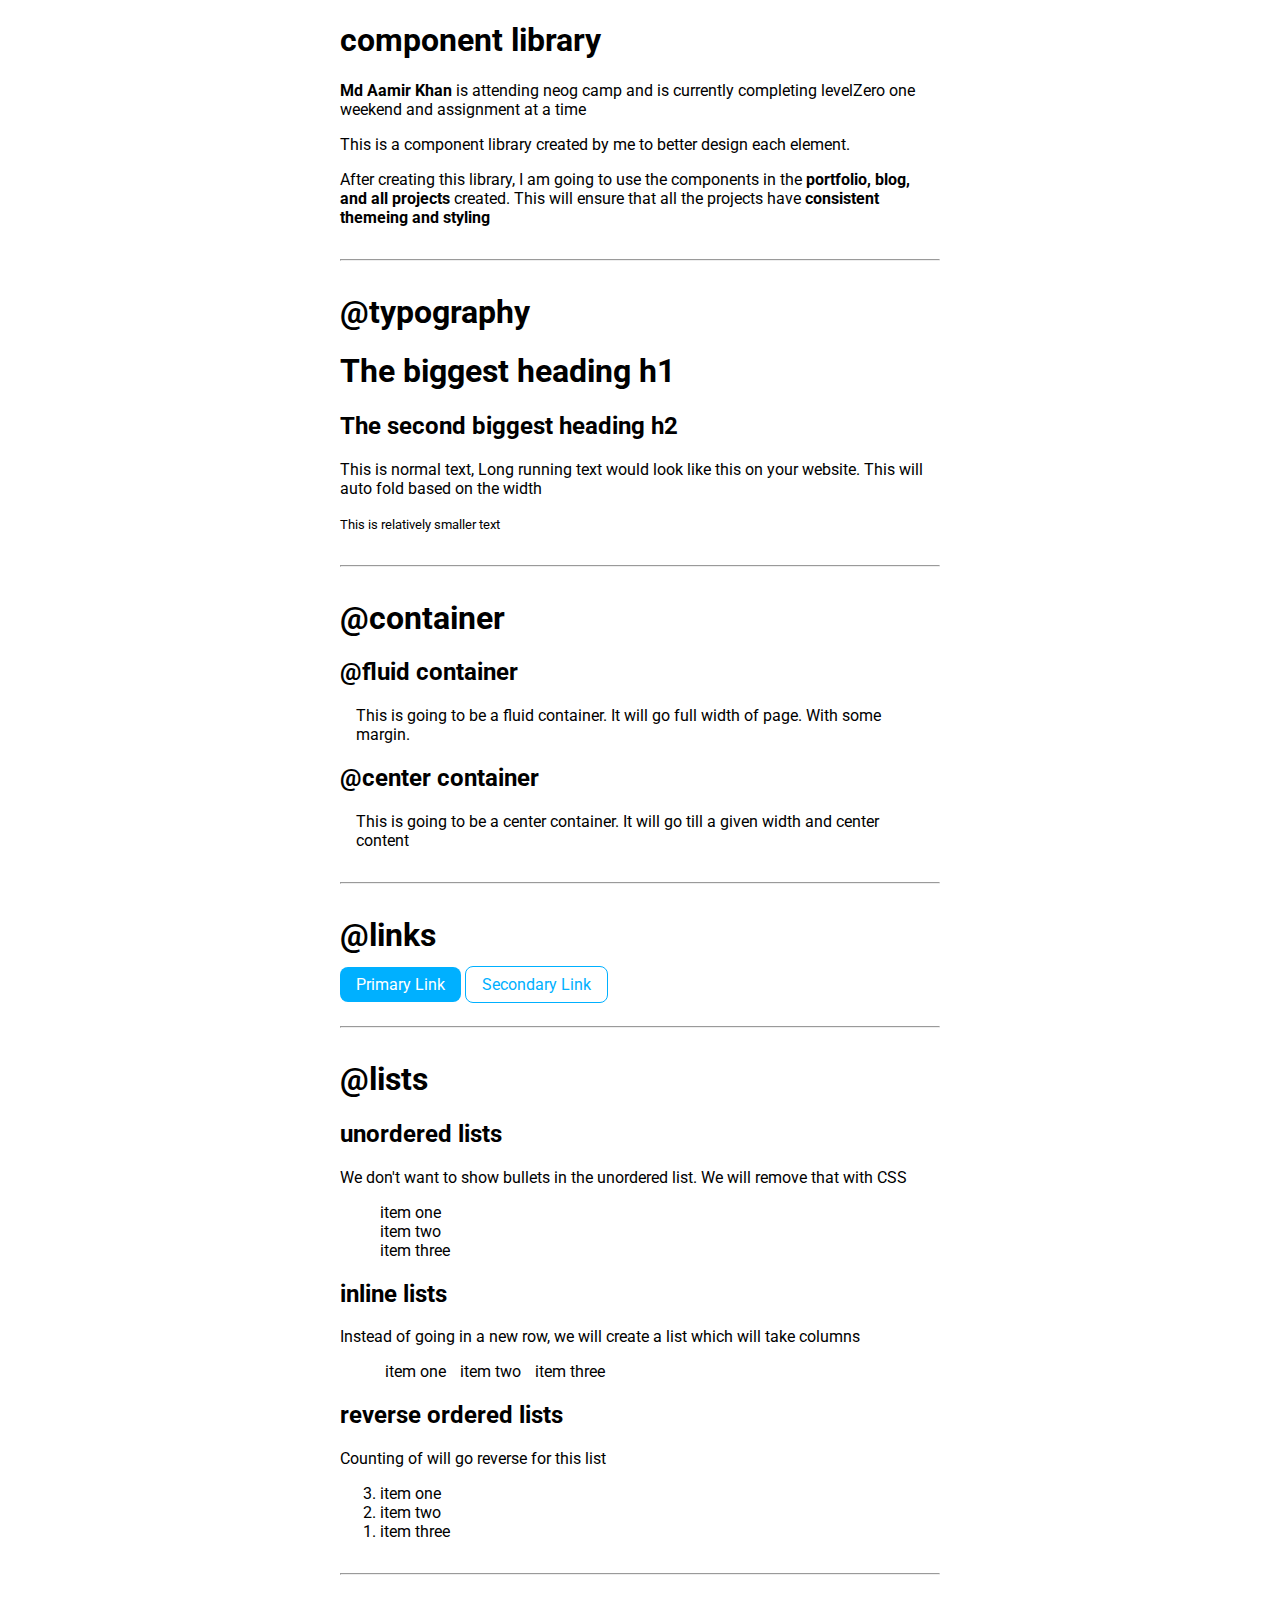
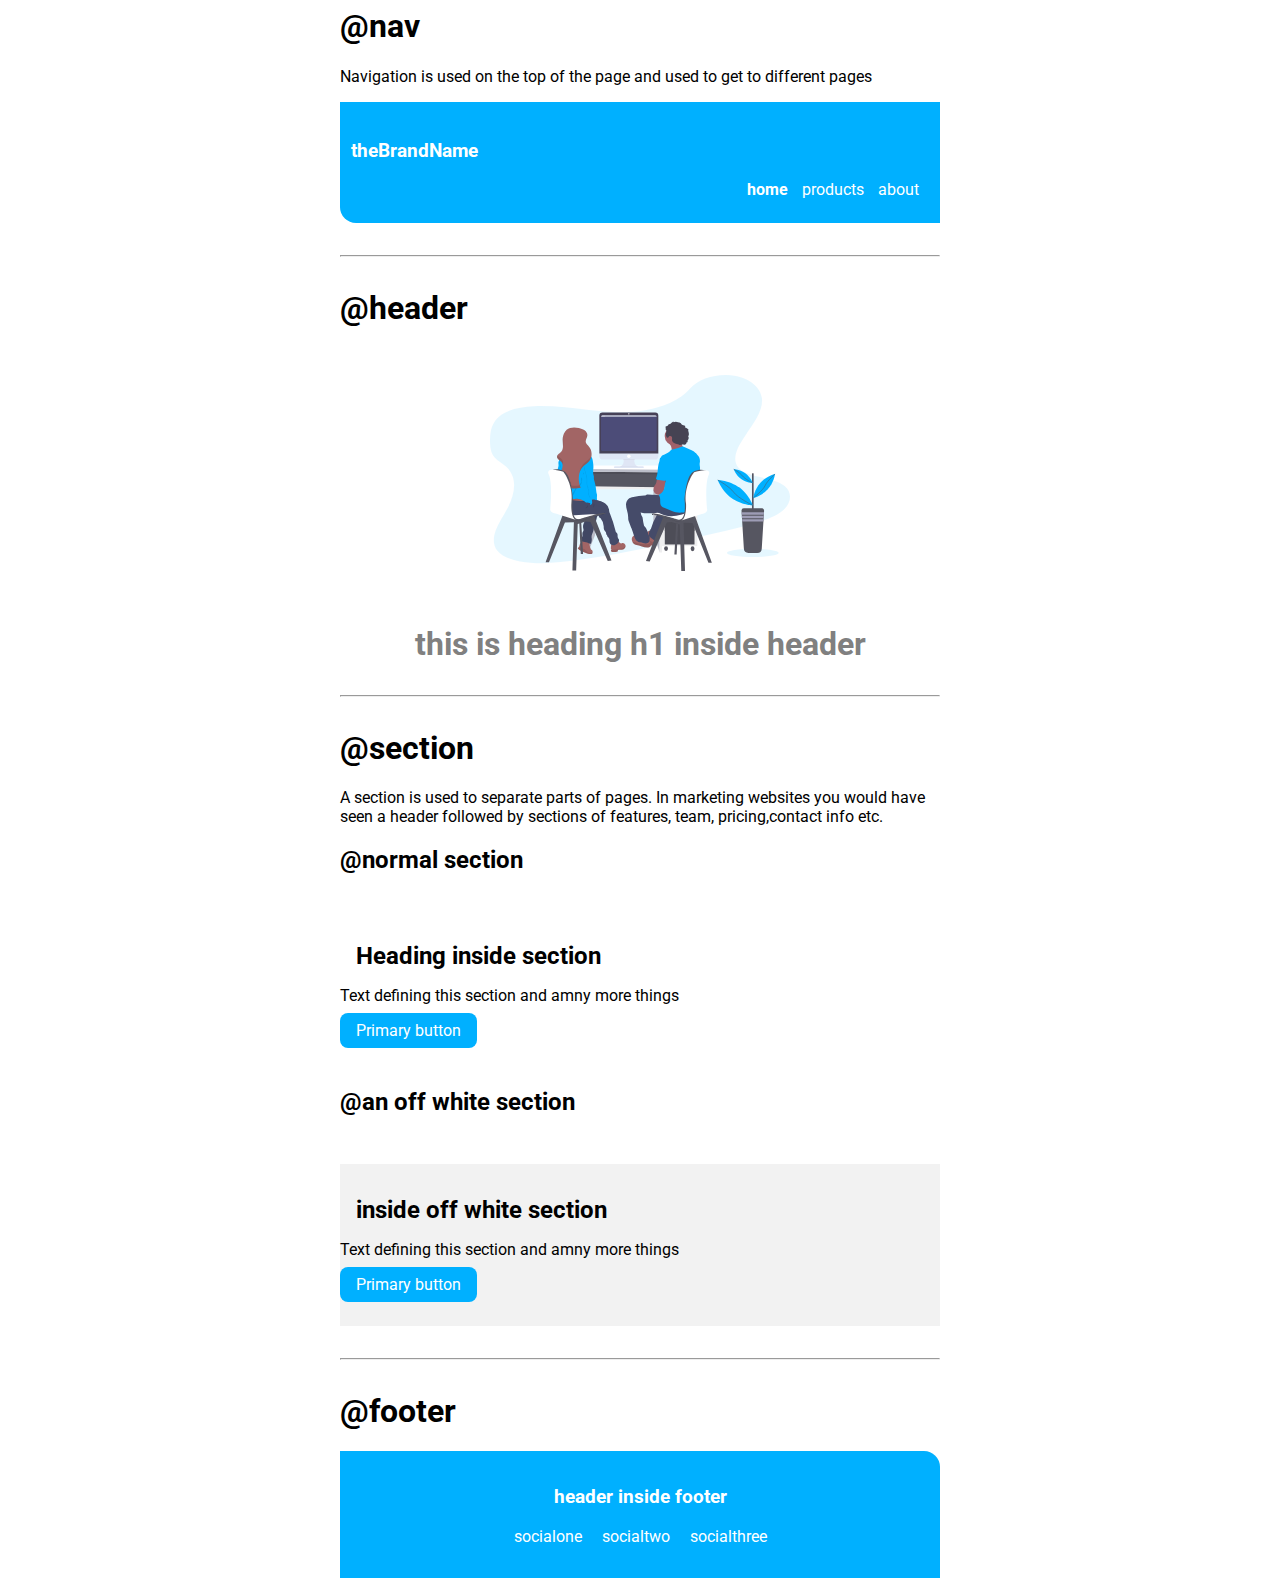
<file: component/index.html>
<!DOCTYPE html>
<html lang="en">
<head>
    <meta charset="UTF-8">
    <meta name="viewport" content="width=device-width, initial-scale=1.0">
    <title>Md Aamir Khan</title>
    <link rel="stylesheet" href="../style.css">
</head>
<body>
    <!--Header part-->
      <h1>component library</h1>
      <p><strong>Md Aamir Khan</strong> is attending neog camp and is currently completing levelZero one weekend and assignment at a time</p>
      <p>This is a component library created by me to better design each element.</p>
      <p>After creating this library, I am going to use the components in the <strong>portfolio, blog, and all projects</strong>
        created. This will ensure that all the projects have <strong>consistent themeing and styling</strong>
    </p>
    <hr>
    <!--typography-->
    <h1>@typography</h1>
    <h1>The biggest heading h1</h1>
    <h2>The second biggest heading h2</h2>
    <p>This is normal text, Long running text would look like this on your website. This will auto fold based on the width</p>
    <small>This is relatively smaller text</small>
    <hr>
   
    <!--container-->
    <h1>@container</h1>
    <h2>@fluid container</h2>
    <p class="fluid-container">This is going to be a fluid container. It will go full width of page. With some margin.</p>
    <h2>@center container</h2>
    <p class="center-container">This is going to be a center container. It will go till a given width and center content</p>
    <hr>

    <!--Links-->
    <h1>@links</h1>
    <a href="/" class="link-primary">Primary Link</a>
    <a href="/" class="link-secondary">Secondary Link</a>
    <hr>

    <!--List-->
    <h1>@lists</h1>
    <h2>unordered lists</h2>
    <p>We don't want to show bullets in the unordered list. We will remove that with CSS</p>
     <ul>
         <li class="unordered-list">item one</li>
         <li class="unordered-list">item two</li>
         <li class="unordered-list">item three</li>
     </ul>
     <h2>inline lists</h2>
     <p>Instead of going in a new row, we will create a list which will take columns</p>
     <ul>
        <li class="unordered-list inline-list">item one</li>
        <li class="unordered-list inline-list">item two</li>
        <li class="unordered-list inline-list">item three</li>
    </ul>
    <h2>reverse ordered lists</h2>
    <p>Counting of will go reverse for this list</p>
    <ol reversed>
        <li>item one</li>
        <li>item two</li>
        <li>item three</li>
    </ol>
    <hr>

    <!--navbar-->
    <h1>@nav</h1>
    <p>Navigation is used on the top of the page and used to get to different pages</p>
    <nav class="nav">
          <h3 class="nav-brand">theBrandName</h3>
          <ul class="nav-ul">
              <li class="unordered-list inline-list bold"><a class="nav-list" href="/">home</a></li>
              <li class="unordered-list inline-list"><a class="nav-list" href="/">products</a></li>
              <li class="unordered-list inline-list"><a class="nav-list" href="/">about</a></li>
          </ul>
    </nav>
    <hr>
    
    <!--header with logo-->
    <h1>@header</h1>
    <img src="../images/undraw_pair_programming_njlp.svg">
    <h1 class="img-info">this is heading h1 inside header</h1>
    <hr>

    <!--section-->
    <h1>@section</h1>
    <p>A section is used to separate parts of pages. In marketing websites you would have seen a header followed by sections of features, team, pricing,contact info etc.</p>
    <h2>@normal section</h2>
    <div class="normal-section">
      <h2  class="center-container section-header">Heading inside section</h2>
      <p>Text defining this section and amny more things</p>
      <a class="link-primary" href="/">Primary button</a>
   </div>

    <h2>@an off white section</h2>
    <div class="non-white-section">
      <h2 class="center-container section-header">inside off white section</h2>
      <p>Text defining this section and amny more things</p>
      <a class="link-primary" href="/">Primary button</a>
   </div>
    <hr>

    <!--Footer-->
    <h1>@footer</h1>
    <footer>
        <h3>header inside footer</h3>
        <ul>
            <li class="footer-list"><a class="nav-list" href="/">socialone</a></li>
            <li class="footer-list"><a class="nav-list" href="/">socialtwo</a></li>
            <li class="footer-list"><a class="nav-list" href="/">socialthree</a></li>
        </ul>
    </footer>


</body>
</html>
</file>
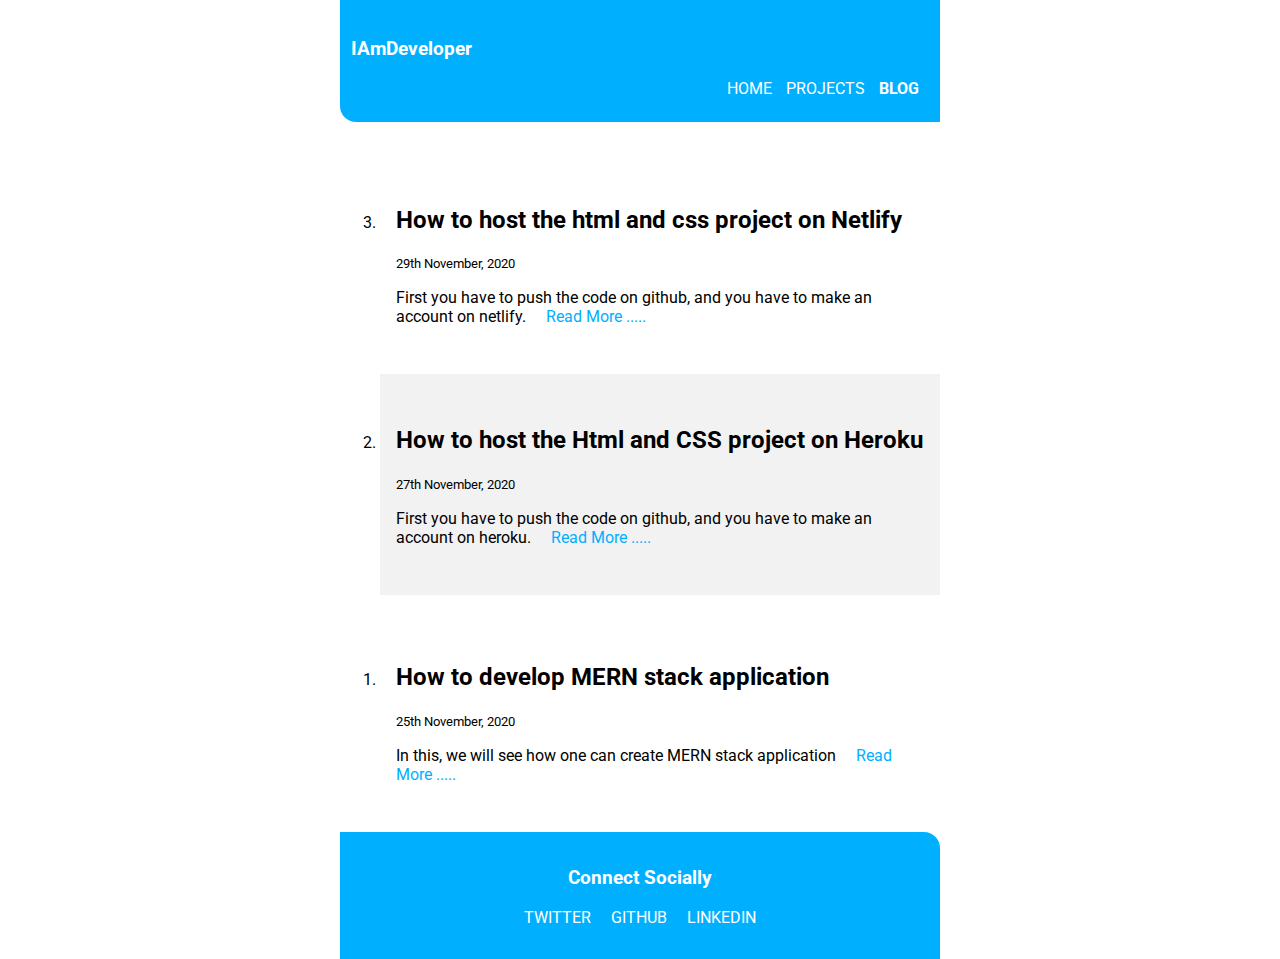
<file: blog.html>
<!DOCTYPE html>
<html lang="en">
<head>
    <meta charset="UTF-8">
    <meta name="viewport" content="width=device-width, initial-scale=1.0">
    <title>Blogs</title>
    <link rel="stylesheet" href="style.css">
</head>
<body>
    <nav class="nav">
        <h3 class="nav-brand">IAmDeveloper</h3>
        <ul class="nav-ul">
            <li class="unordered-list inline-list"><a class="nav-list" href="home.html">HOME</a></li>
            <li class="unordered-list inline-list"><a class="nav-list" href="project.html">PROJECTS</a></li>
            <li class="unordered-list inline-list bold"><a class="nav-list" href="blog.html">BLOG</a></li>
        </ul>
    </nav>
    <ol reversed>
        <li>
            <div class="normal-section">
                <h2  class="fluid-container section-header">How to host the html and css project on Netlify</h2>
                <small class="fluid-container">29th November, 2020</small>
                <p class="fluid-container">First you have to push the code on github, and you have to make an account on netlify.  
                    <a href="blogs/thirdblog.html" class="browse-link">Read More .....</a>
                </p>
             </div>
        </li>
        <li>
            <div class="non-white-section">
                <h2  class="fluid-container section-header">How to host the Html and CSS project on Heroku</h2>
                <small class="fluid-container">27th November, 2020</small>
                <p class="fluid-container">First you have to push the code on github, and you have to make an account on heroku.  
                    <a href="blogs/secondblog.html" class="browse-link">Read More .....</a>
                </p>
             </div>
        </li>
        <li>
            <div class="normal-section">
                <h2  class="fluid-container section-header">How to develop MERN stack application</h2>
                <small class="fluid-container">25th November, 2020</small>
                <p class="fluid-container">In this, we will see how one can create MERN stack application  
                    <a href="blogs/firstblog.html" class="browse-link">Read More .....</a>
                </p>
             </div>
        </li>
    </ol>
    <footer>
        <h3>Connect Socially</h3>
        <ul>
            <li class="footer-list"><a class="nav-list" href="https://twitter.com/mdaamirkhan7186">TWITTER</a></li>
            <li class="footer-list"><a class="nav-list" href="https://github.com/khanempire">GITHUB</a></li>
            <li class="footer-list"><a class="nav-list" href="https://www.linkedin.com/in/md-aamir-khan-54b967182/">LINKEDIN</a></li>
        </ul>
    </footer>
</body>
</html>
</file>
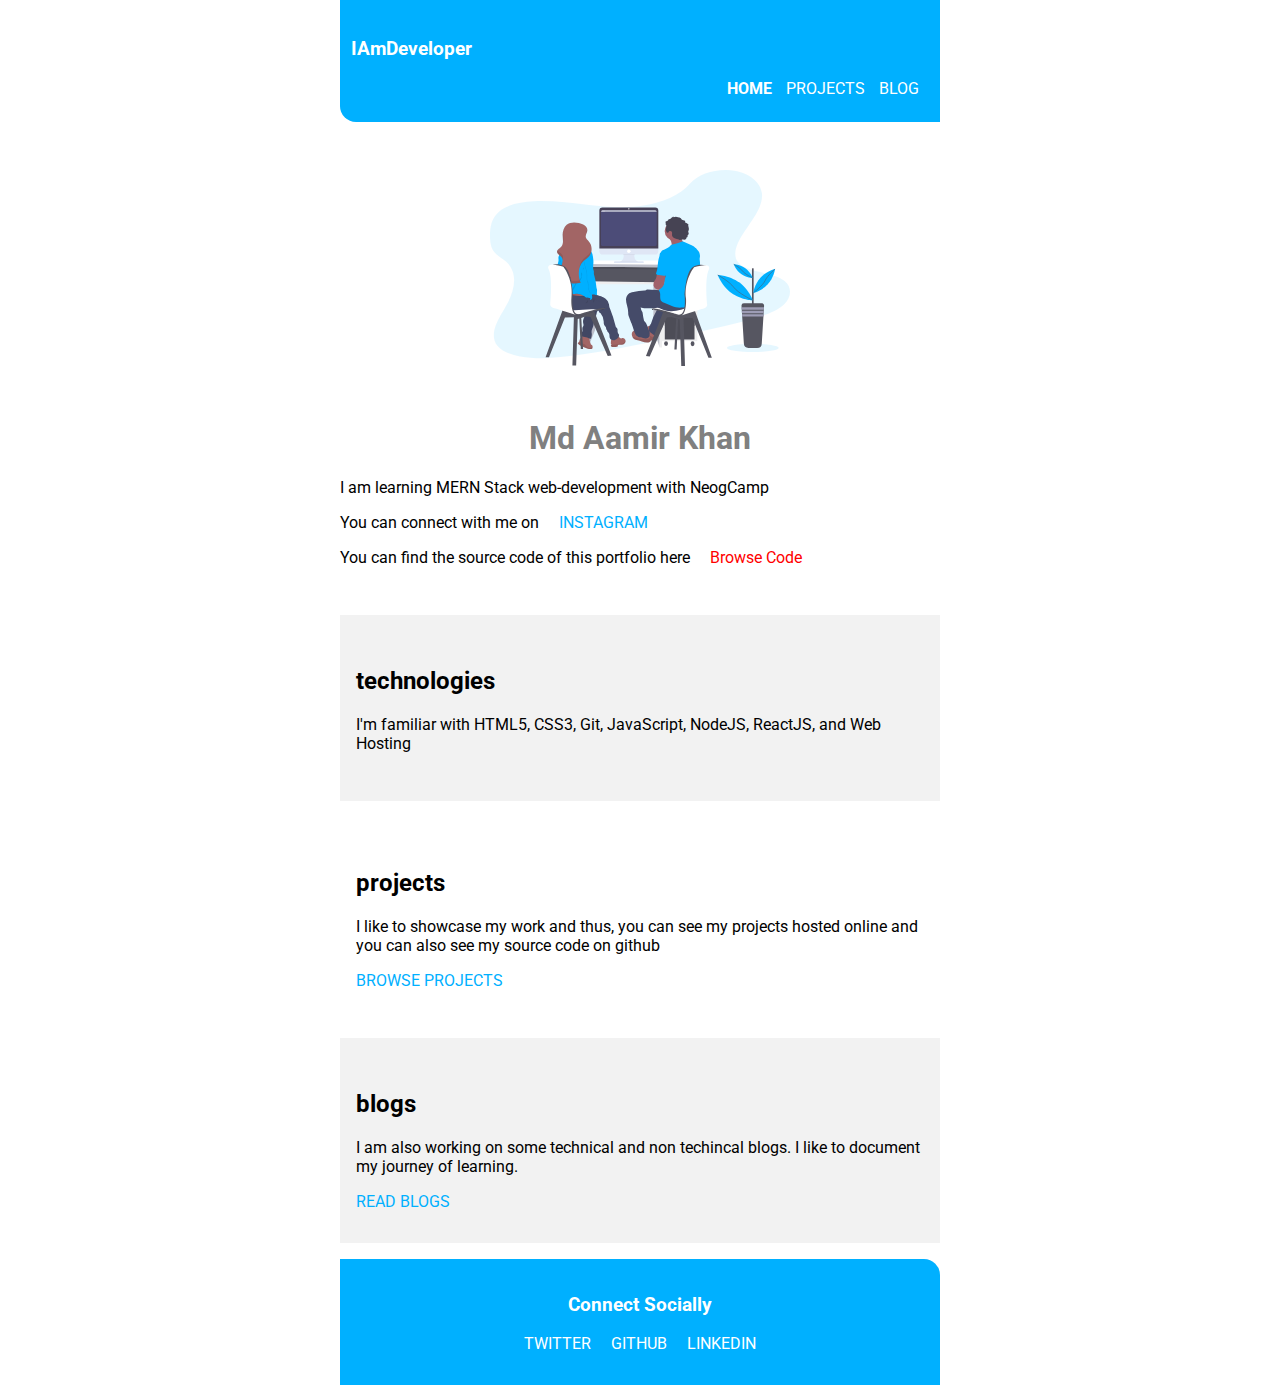
<file: home.html>
<!DOCTYPE html>
<html lang="en">
<head>
    <meta charset="UTF-8">
    <meta name="viewport" content="width=device-width, initial-scale=1.0">
    <title>Home</title>
    <link rel="stylesheet" href="style.css">
</head>
<body>
    <nav class="nav">
        <h3 class="nav-brand">IAmDeveloper</h3>
        <ul class="nav-ul">
            <li class="unordered-list inline-list bold"><a class="nav-list" href="home.html">HOME</a></li>
            <li class="unordered-list inline-list"><a class="nav-list" href="project.html">PROJECTS</a></li>
            <li class="unordered-list inline-list"><a class="nav-list" href="blog.html">BLOG</a></li>
        </ul>
    </nav>
    <img src="images/undraw_pair_programming_njlp.svg">
    <h1 class="img-info">Md Aamir Khan</h1>
    <p>I am learning MERN Stack web-development with NeogCamp</p>
    <p>You can connect with me on <a class="browse-link" href="https://www.instagram.com/khan_decoder/">INSTAGRAM</a></p>
    <p>You can find the source code of this portfolio here <a href="https://github.com/khanempire/Aamir_Portfolio"  class="code-link">Browse Code</a></p>
    <div class="non-white-section">
        <h2 class="fluid-container section-header">technologies</h2>
        <p class="fluid-container">I'm familiar with HTML5, CSS3, Git, JavaScript, NodeJS, ReactJS, and Web Hosting</p>
     </div>
     <div class="normal-section">
        <h2  class="fluid-container section-header">projects</h2>
        <p class="fluid-container">I like to showcase my work and thus, you can see my projects hosted online and you can also see my source code on github</p>
        <a href="project.html" class="browse-link">BROWSE PROJECTS</a>
     </div>
     <div class="non-white-section">
        <h2 class="fluid-container section-header">blogs</h2>
        <p class="fluid-container">I am also working on some technical and non techincal blogs. I like to document my journey of learning.</p>
        <a href="blog.html" class="browse-link">READ BLOGS</a>
     </div>
     <footer>
        <h3>Connect Socially</h3>
        <ul>
            <li class="footer-list"><a class="nav-list" href="https://twitter.com/mdaamirkhan7186">TWITTER</a></li>
            <li class="footer-list"><a class="nav-list" href="https://github.com/khanempire">GITHUB</a></li>
            <li class="footer-list"><a class="nav-list" href="https://www.linkedin.com/in/md-aamir-khan-54b967182/">LINKEDIN</a></li>
        </ul>
    </footer>
</body>
</html>
</file>
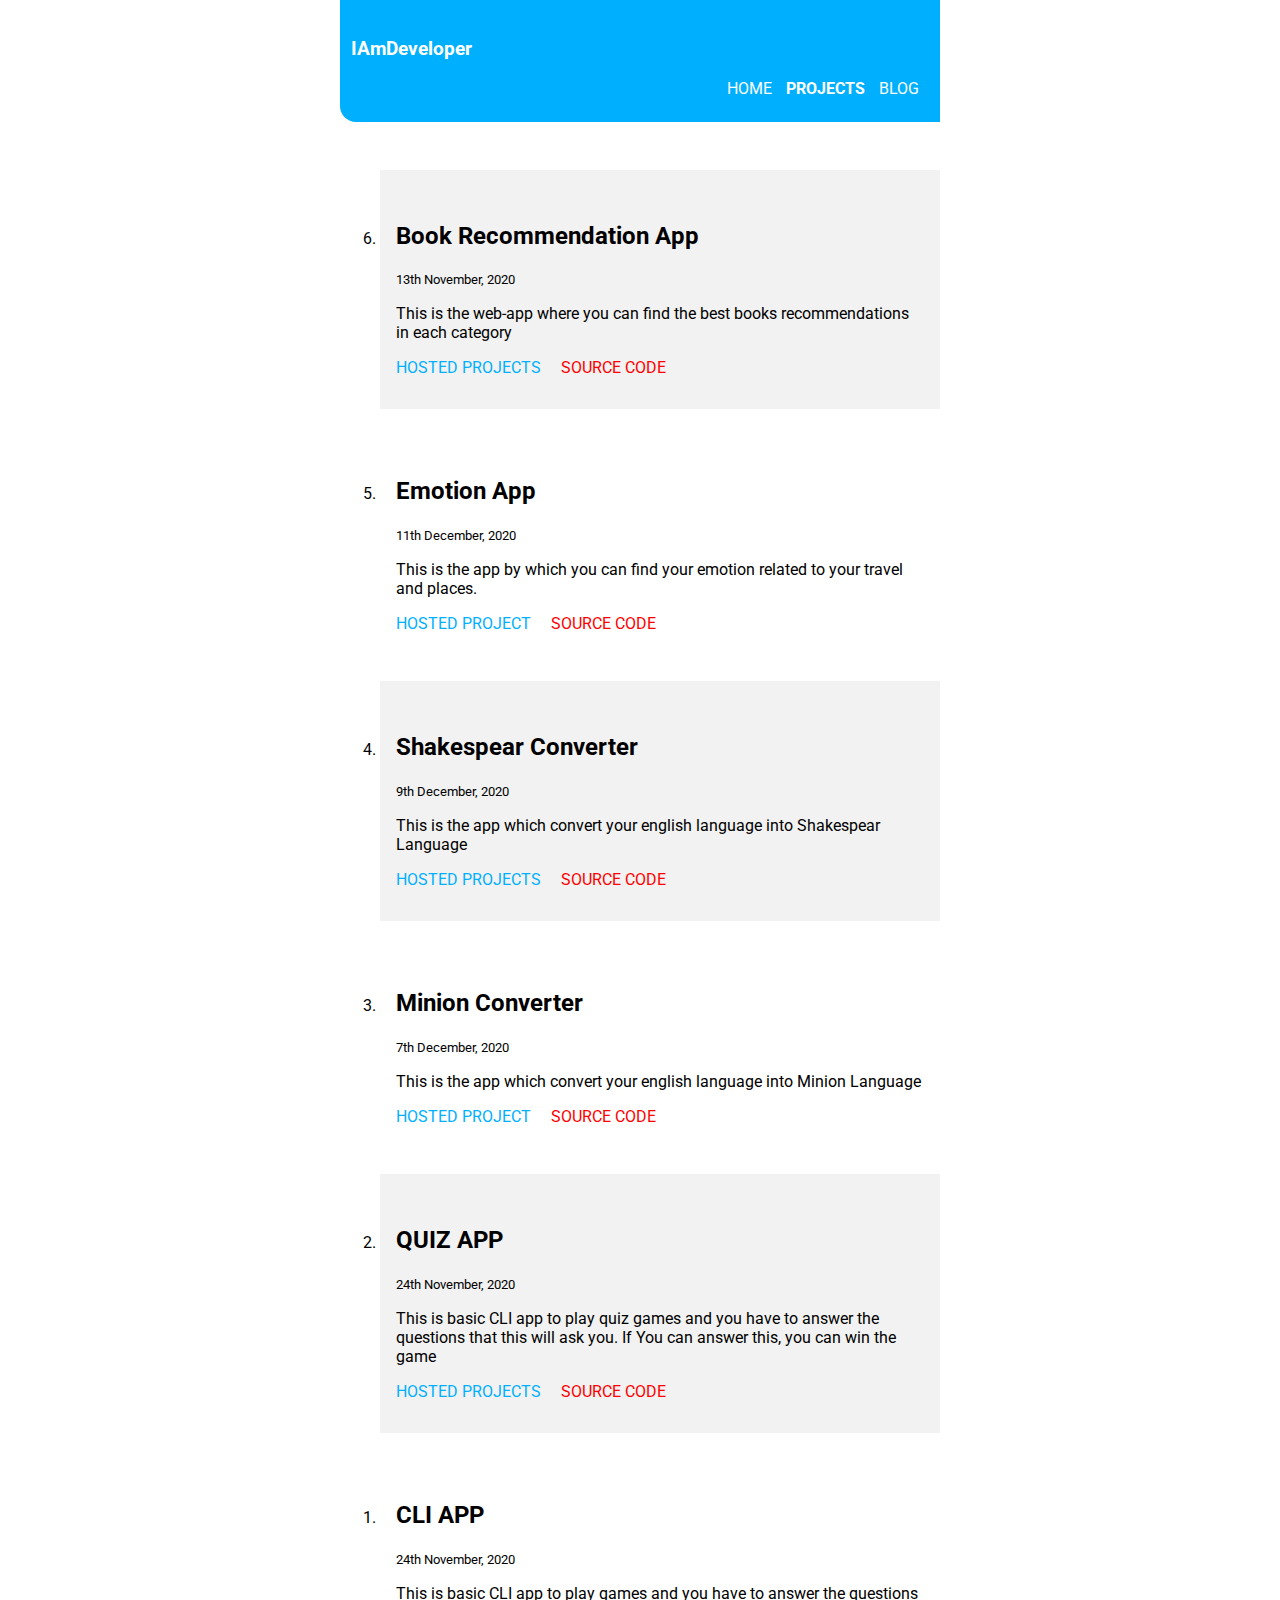
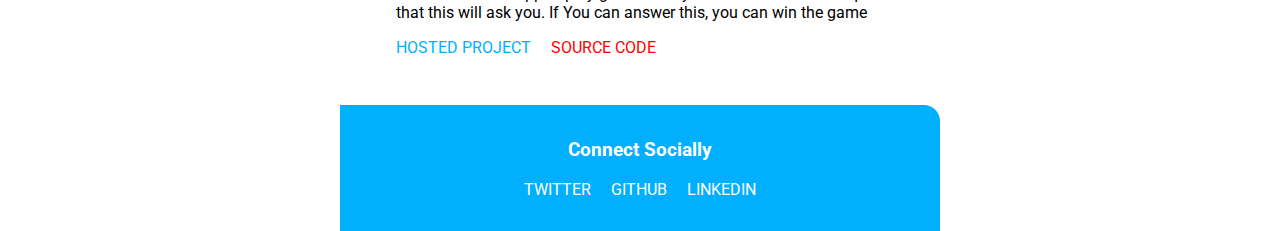
<file: project.html>
<!DOCTYPE html>
<html lang="en">
<head>
    <meta charset="UTF-8">
    <meta name="viewport" content="width=device-width, initial-scale=1.0">
    <title>Projects</title>
    <link rel="stylesheet" href="style.css">
</head>
<body>
    <nav class="nav">
        <h3 class="nav-brand">IAmDeveloper</h3>
        <ul class="nav-ul">
            <li class="unordered-list inline-list"><a class="nav-list" href="home.html">HOME</a></li>
            <li class="unordered-list inline-list bold"><a class="nav-list" href="project.html">PROJECTS</a></li>
            <li class="unordered-list inline-list"><a class="nav-list" href="blog.html">BLOG</a></li>
        </ul>
    </nav>
    <ol reversed>
        <li>
            <div class="non-white-section">
                <h2 class="fluid-container section-header">Book Recommendation App</h2>
                <small class="fluid-container">13th November, 2020</small>
                <p class="fluid-container">This is the web-app where you can find the best books recommendations in each category</p>
                <a href="https://book-recommendation-app.netlify.app/" class="browse-link">HOSTED PROJECTS</a>
                <a href="https://github.com/khanempire/book-recommend-app" class="code-link">SOURCE CODE</a>
             </div>
        </li>
        <li>
            <div class="normal-section">
                <h2  class="fluid-container section-header">Emotion App</h2>
                <small class="fluid-container">11th December, 2020</small>
                <p class="fluid-container">This is the app by which you can find your emotion related to your travel and places.  </p>
                <a href="https://emotion-app.netlify.app/" class="browse-link">HOSTED PROJECT</a>
                <a href="https://github.com/khanempire/emotion_app" class="code-link">SOURCE CODE</a>
             </div>
        </li>
        <li>
            <div class="non-white-section">
                <h2 class="fluid-container section-header">Shakespear Converter</h2>
                <small class="fluid-container">9th December, 2020</small>
                <p class="fluid-container">This is the app which convert your english language into Shakespear Language</p>
                <a href="https://festive-ardinghelli-e5267d.netlify.app/" class="browse-link">HOSTED PROJECTS</a>
                <a href="https://github.com/khanempire/shakespear_lang_converter" class="code-link">SOURCE CODE</a>
             </div>
        </li> 
        <li>
            <div class="normal-section">
                <h2  class="fluid-container section-header">Minion Converter</h2>
                <small class="fluid-container">7th December, 2020</small>
                <p class="fluid-container">This is the app which convert your english language into Minion Language </p>
                <a href="https://epic-chandrasekhar-0d506d.netlify.app/" class="browse-link">HOSTED PROJECT</a>
                <a href="https://github.com/khanempire/BananaTalks" class="code-link">SOURCE CODE</a>
             </div>
        </li>
        <li>
            <div class="non-white-section">
                <h2 class="fluid-container section-header">QUIZ APP</h2>
                <small class="fluid-container">24th November, 2020</small>
                <p class="fluid-container">This is basic CLI app to play quiz games and you have to answer the questions that this will ask you. If You can answer this, you can win the game</p>
                <a href="https://repl.it/@MDAAMIRAAMIR/FunQuizApp?embed=1&output=1" class="browse-link">HOSTED PROJECTS</a>
                <a href="https://github.com/khanempire/FunQuizApp" class="code-link">SOURCE CODE</a>
             </div>
        </li>  
        <li>
            <div class="normal-section">
                <h2  class="fluid-container section-header">CLI APP</h2>
                <small class="fluid-container">24th November, 2020</small>
                <p class="fluid-container">This is basic CLI app to play games and you have to answer the questions that this will ask you. If You can answer this, you can win the game</p>
                <a href="https://repl.it/@MDAAMIRAAMIR/BasicCLIAPP?embed=1&output=1" class="browse-link">HOSTED PROJECT</a>
                <a href="https://github.com/khanempire/BasicCLIAPP" class="code-link">SOURCE CODE</a>
             </div>
        </li>
        
    </ol>
    <footer>
        <h3>Connect Socially</h3>
        <ul>
            <li class="footer-list"><a class="nav-list" href="https://twitter.com/mdaamirkhan7186">TWITTER</a></li>
            <li class="footer-list"><a class="nav-list" href="https://github.com/khanempire">GITHUB</a></li>
            <li class="footer-list"><a class="nav-list" href="https://www.linkedin.com/in/md-aamir-khan-54b967182/">LINKEDIN</a></li>
        </ul>
    </footer>
</body>
</html>
</file>
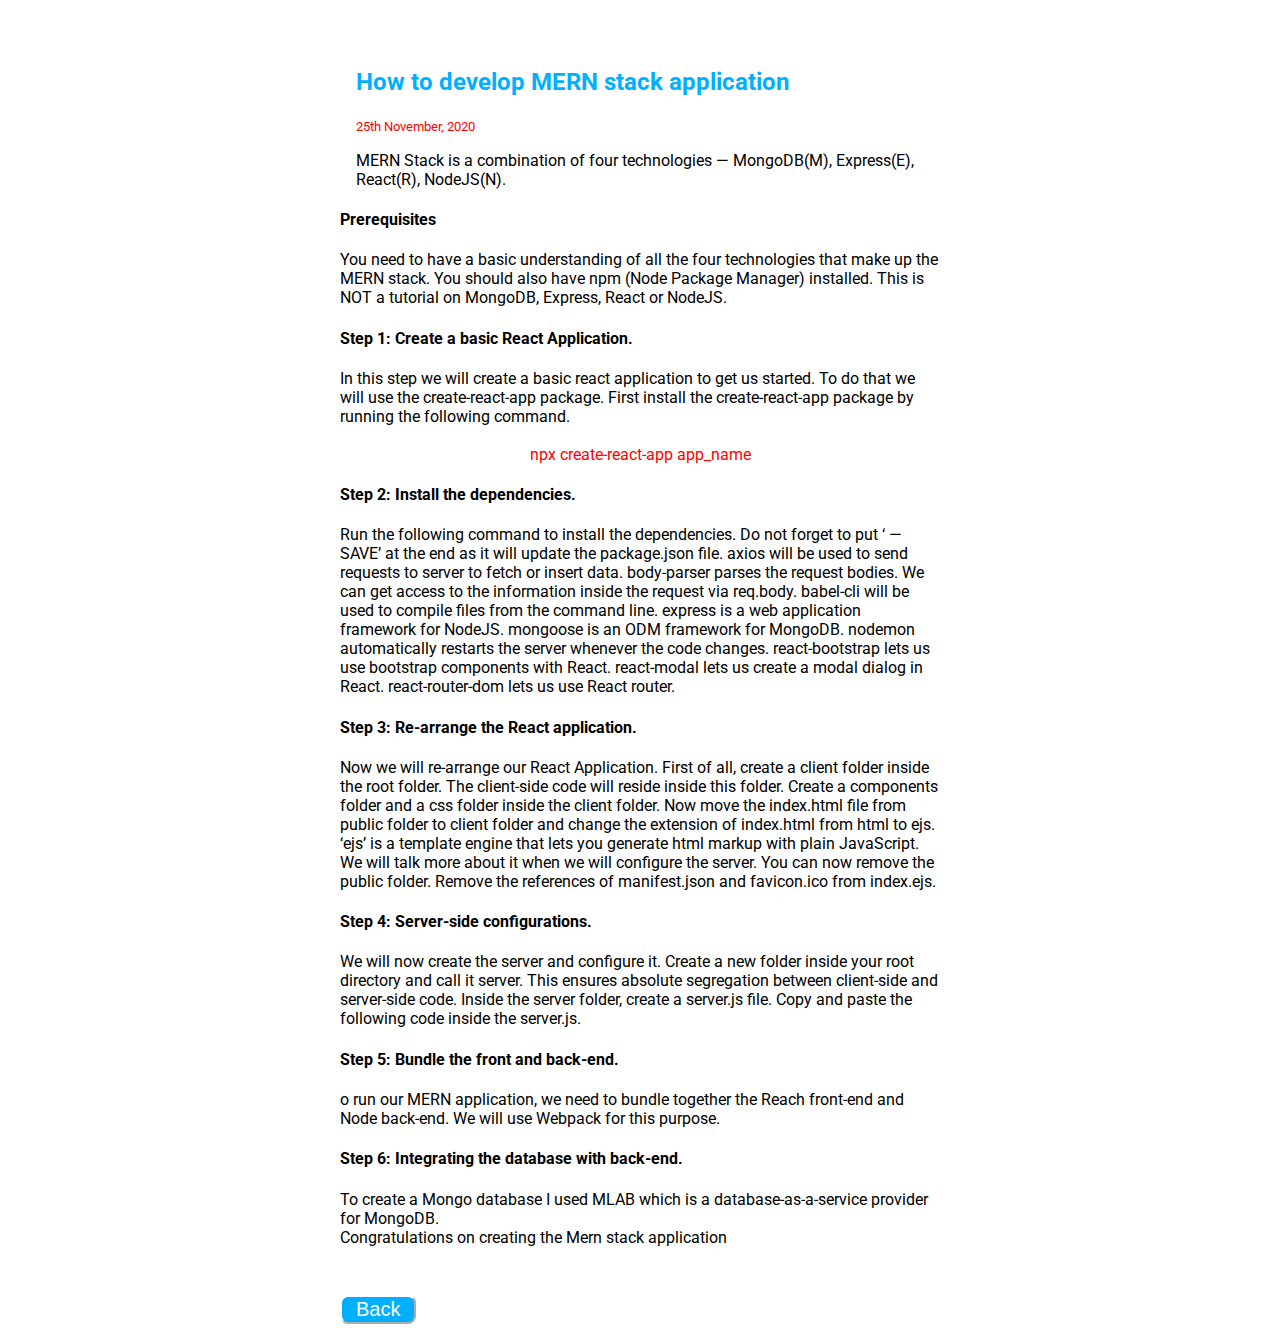
<file: blogs/firstblog.html>
<!DOCTYPE html>
<html lang="en">
<head>
    <meta charset="UTF-8">
    <meta name="viewport" content="width=device-width, initial-scale=1.0">
    <title>First Blog</title>
    <link rel="stylesheet" href="../style.css">
</head>
<body>
    <div class="normal-section">
        <h2  class="fluid-container section-header blog-header">How to develop MERN stack application</h2>
        <small class="fluid-container blog-date">25th November, 2020</small>
        <p class="fluid-container">
            MERN Stack is a combination of four technologies — MongoDB(M), Express(E), React(R), NodeJS(N).
           <h4>Prerequisites</h4>
           You need to have a basic understanding of all the four technologies that make up the MERN stack. You should also have npm (Node Package Manager) installed. 
           This is NOT a tutorial on MongoDB, Express, React or NodeJS.
           <h4>Step 1: Create a basic React Application.</h4>
           In this step we will create a basic react application to get us started. To do that we will use the create-react-app package.
            First install the create-react-app package by running the following command.
            <br>
            <br>
            <center style="color: red;">npx create-react-app app_name</center>
            <h4>Step 2: Install the dependencies.</h4>
            Run the following command to install the dependencies. 
            Do not forget to put ‘ — SAVE’ at the end as it will update the package.json file.
            axios will be used to send requests to server to fetch or insert data.
           body-parser parses the request bodies. We can get access to the information inside the request via req.body.
          babel-cli will be used to compile files from the command line.
          express is a web application framework for NodeJS.
          mongoose is an ODM framework for MongoDB.
          nodemon automatically restarts the server whenever the code changes.
          react-bootstrap lets us use bootstrap components with React.
          react-modal lets us create a modal dialog in React.
         react-router-dom lets us use React router.
        <h4>Step 3: Re-arrange the React application.</h4>
        Now we will re-arrange our React Application.
       First of all, create a client folder inside the root folder. The client-side code will reside inside this folder. Create a components folder and a css folder inside the client folder.
       Now move the index.html file from public folder to client folder and change the extension of index.html from html to ejs. ‘ejs’ is a template engine that lets you generate html markup with plain JavaScript. We will talk more about it when we will configure the server.
    You can now remove the public folder. Remove the references of manifest.json and favicon.ico from index.ejs.
    <h4>Step 4: Server-side configurations.</h4>
    We will now create the server and configure it. Create a new folder inside your root directory and call it server. This ensures absolute segregation between client-side and server-side code.
Inside the server folder, create a server.js file. Copy and paste the following code inside the server.js.
 <h4>Step 5: Bundle the front and back-end.</h4>
 o run our MERN application, we need to bundle together the Reach front-end and Node back-end. We will use Webpack for this purpose.
 <h4>Step 6: Integrating the database with back-end.</h4>
 To create a Mongo database I used MLAB which is a database-as-a-service provider for MongoDB. 
 <br>
 Congratulations on creating the Mern stack application

        </p>
     </div>
     <button><a class="button-link" href="../blog.html">Back</a></button>
</body>
</html>
</file>
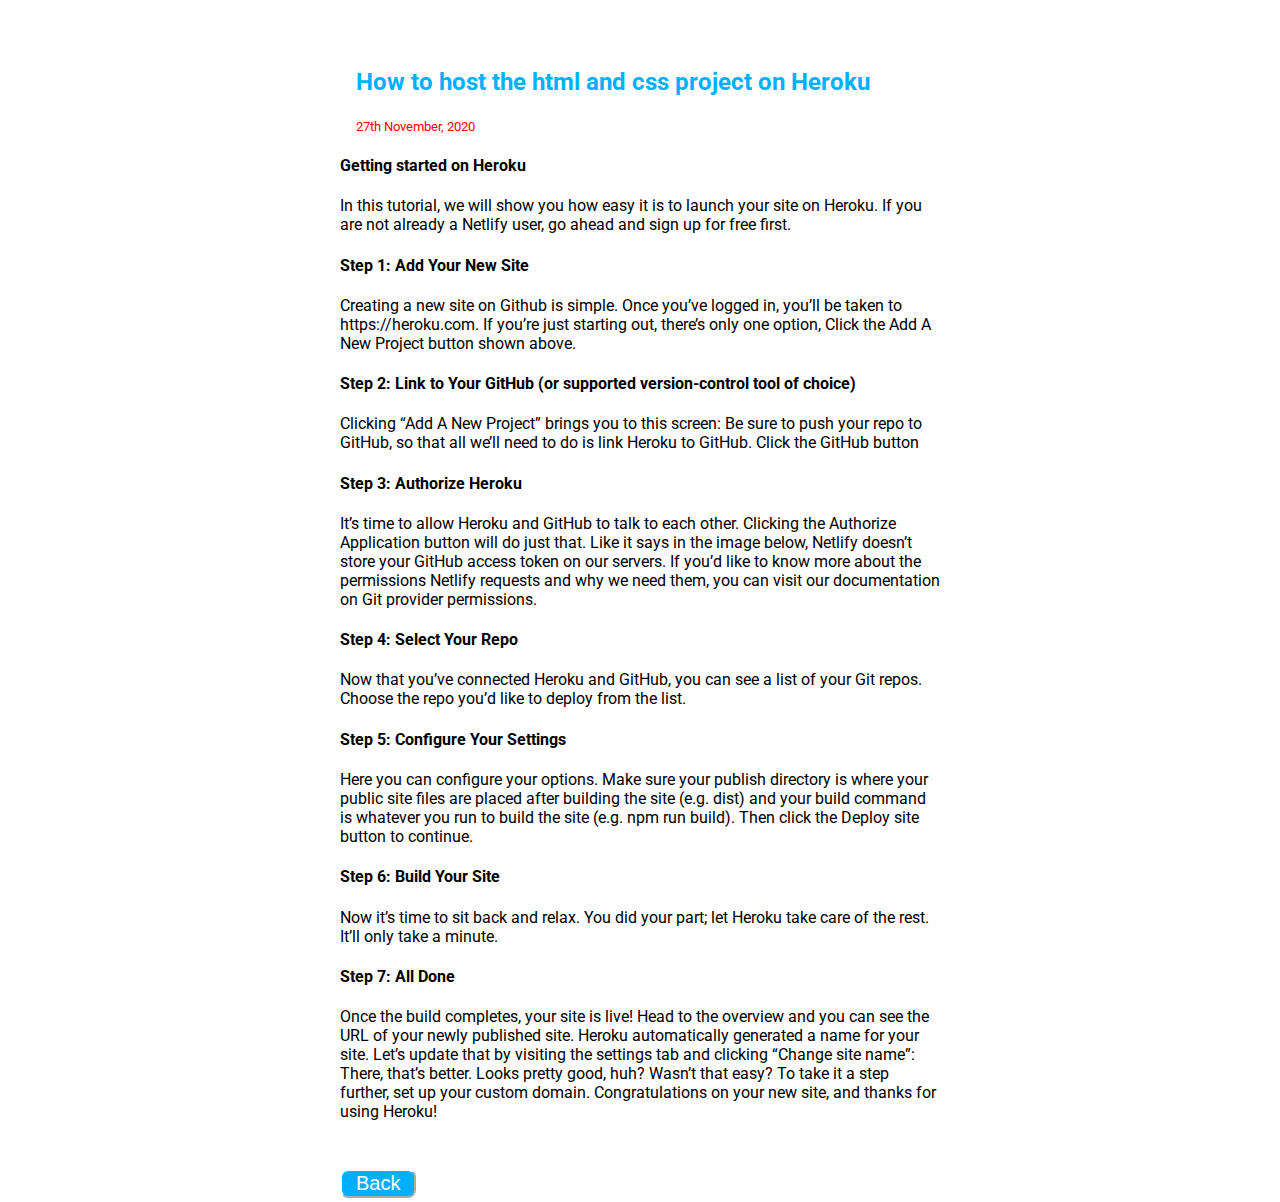
<file: blogs/secondblog.html>
<!DOCTYPE html>
<html lang="en">
<head>
    <meta charset="UTF-8">
    <meta name="viewport" content="width=device-width, initial-scale=1.0">
    <title>First Blog</title>
    <link rel="stylesheet" href="../style.css">
</head>
<body>
    <div class="normal-section">
        <h2  class="fluid-container section-header blog-header">How to host the html and css project on Heroku</h2>
        <small class="fluid-container blog-date">27th November, 2020</small>
        <p class="fluid-container">
            <h4>Getting started on Heroku</h4>
            In this tutorial, we will show you how easy it is to launch your site on Heroku. If you are not already a Netlify user, go ahead and sign up for free first. 
            <h4>Step 1: Add Your New Site</h4>
            Creating a new site on Github is simple. Once you’ve logged in, you’ll be taken to https://heroku.com. If you’re just starting out, there’s only one option, Click the Add A New Project button shown above.
            <h4>Step 2: Link to Your GitHub (or supported version-control tool of choice)</h4>
            Clicking “Add A New Project” brings you to this screen:
            Be sure to push your repo to GitHub, so that all we’ll need to do is link Heroku to GitHub. Click the GitHub button
            <h4>Step 3: Authorize Heroku</h4>
            It’s time to allow Heroku and GitHub to talk to each other. Clicking the Authorize Application button will do just that. Like it says in the image below, Netlify doesn’t store your GitHub access token on our servers. If you’d like to know more about the permissions Netlify requests and why we need them, you can visit our documentation on Git provider permissions.
            <h4>Step 4: Select Your Repo</h4>
            Now that you’ve connected Heroku and GitHub, you can see a list of your Git repos. Choose the repo you’d like to deploy from the list.
            <h4>Step 5: Configure Your Settings</h4>
            Here you can configure your options. Make sure your publish directory is where your public site files are placed after building the site (e.g. dist) and your build command is whatever you run to build the site (e.g. npm run build). Then click the Deploy site button to continue.
            <h4>Step 6: Build Your Site</h4>
            Now it’s time to sit back and relax. You did your part; let Heroku take care of the rest. It’ll only take a minute.
            <h4>Step 7: All Done</h4>
            Once the build completes, your site is live! Head to the overview and you can see the URL of your newly published site.
            Heroku automatically generated a name for your site. Let’s update that by visiting the settings tab and clicking “Change site name”:
            There, that’s better. Looks pretty good, huh? Wasn’t that easy? To take it a step further, set up your custom domain.

Congratulations on your new site, and thanks for using Heroku!
        </p>
     </div>
     <button><a class="button-link" href="../blog.html">Back</a></button>
</body>
</html>
</file>
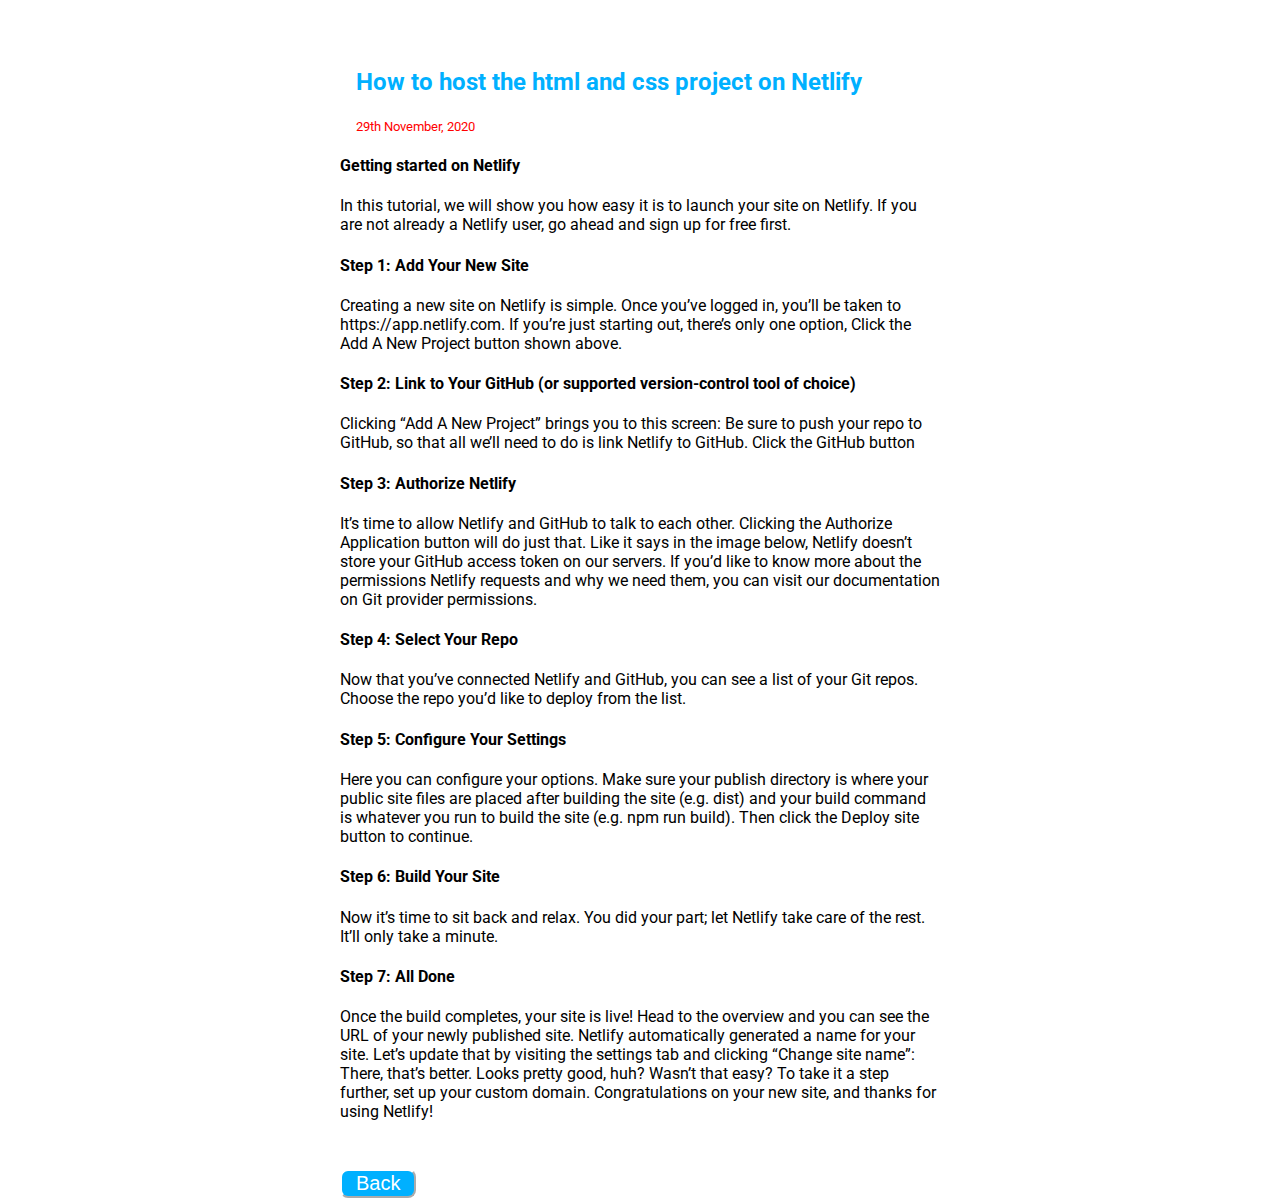
<file: blogs/thirdblog.html>
<!DOCTYPE html>
<html lang="en">
<head>
    <meta charset="UTF-8">
    <meta name="viewport" content="width=device-width, initial-scale=1.0">
    <title>First Blog</title>
    <link rel="stylesheet" href="../style.css">
</head>
<body>
    <div class="normal-section">
        <h2  class="fluid-container section-header blog-header">How to host the html and css project on Netlify</h2>
        <small class="fluid-container blog-date">29th November, 2020</small>
        <p class="fluid-container">
            <h4>Getting started on Netlify</h4>
            In this tutorial, we will show you how easy it is to launch your site on Netlify. If you are not already a Netlify user, go ahead and sign up for free first. 
            <h4>Step 1: Add Your New Site</h4>
            Creating a new site on Netlify is simple. Once you’ve logged in, you’ll be taken to https://app.netlify.com. If you’re just starting out, there’s only one option, Click the Add A New Project button shown above.
            <h4>Step 2: Link to Your GitHub (or supported version-control tool of choice)</h4>
            Clicking “Add A New Project” brings you to this screen:
            Be sure to push your repo to GitHub, so that all we’ll need to do is link Netlify to GitHub. Click the GitHub button
            <h4>Step 3: Authorize Netlify</h4>
            It’s time to allow Netlify and GitHub to talk to each other. Clicking the Authorize Application button will do just that. Like it says in the image below, Netlify doesn’t store your GitHub access token on our servers. If you’d like to know more about the permissions Netlify requests and why we need them, you can visit our documentation on Git provider permissions.
            <h4>Step 4: Select Your Repo</h4>
            Now that you’ve connected Netlify and GitHub, you can see a list of your Git repos. Choose the repo you’d like to deploy from the list.
            <h4>Step 5: Configure Your Settings</h4>
            Here you can configure your options. Make sure your publish directory is where your public site files are placed after building the site (e.g. dist) and your build command is whatever you run to build the site (e.g. npm run build). Then click the Deploy site button to continue.
            <h4>Step 6: Build Your Site</h4>
            Now it’s time to sit back and relax. You did your part; let Netlify take care of the rest. It’ll only take a minute.
            <h4>Step 7: All Done</h4>
            Once the build completes, your site is live! Head to the overview and you can see the URL of your newly published site.
            Netlify automatically generated a name for your site. Let’s update that by visiting the settings tab and clicking “Change site name”:
            There, that’s better. Looks pretty good, huh? Wasn’t that easy? To take it a step further, set up your custom domain.

Congratulations on your new site, and thanks for using Netlify!
        </p>
     </div>
     <button><a class="button-link" href="../blog.html">Back</a></button>
</body>
</html>
</file>
<file: style.css>
@import url('https://fonts.googleapis.com/css2?family=Roboto:wght@400;500&display=swap');
:root{
    --primary-color:#00B0FF;
}

*{
    box-sizing: border-box;
}

body{
    font-family: 'Roboto', sans-serif;
    max-width: 600px;
    margin: auto;
}

.browse-link{
    text-decoration: none;
    color: var(--primary-color);
    padding-left: 1rem;
}

.code-link{
    text-decoration: none;
    color: red;
    padding-left: 1rem;
}

.fluid-container{
    padding-left: 1rem;
    padding-right: 1rem;
}

.center-container{
    margin: auto;
    padding-left: 1rem;
    padding-right: 1rem;
    max-width: 600px;
}

.blog-header{
    text-size-adjust: 54px;
    color: var(--primary-color);
}

.blog-date{
    color: red;
}

.link-primary{
    text-decoration: none;
    background-color: var(--primary-color);
    padding: 0.5rem 1rem 0.5rem 1rem;
    border-radius:0.5rem;
    color:white;
    width: max-content;
    min-width: 140px;
}
.link-secondary{
    text-decoration: none;
    color: var(--primary-color);
    border: 1px solid var(--primary-color);
    width: max-content;
    min-width: 140px;
    border-radius: 0.5rem;
    padding: 0.5rem 1rem 0.5rem 1rem;
}

hr{
    margin-top: 2rem;
    margin-bottom: 2rem;;
}

.unordered-list{
    list-style: none;
}

.inline-list{
    display: inline-block;
    margin: 0px 5px;
}

.nav{
   background-color: var(--primary-color);
  color: white;
  padding-bottom: 0.5rem;
  padding-right: 1rem;
  padding-top: 0.2rem;
  border-bottom-left-radius: 1rem;
}

.nav-brand{
    padding-left: 0.7rem;
    padding-top: 1rem;
}

.nav-ul{
    text-align: right;
}

.bold{
    font-weight: 700;
}
.nav-list{
    color:white;
    text-decoration: none;
    padding-bottom: 2rem;
}

img{
   max-width: 300px;
   margin: auto;
   display: block;
   height: auto;
   background-origin: 2rem;
   margin-top: 3rem;
}

.img-info{
    text-align: center;
    color:gray;
    padding-top: 2rem;
}

.section-header{
    max-width: 600px;
}

.normal-section{
    margin-bottom: 3rem;
    padding-top: 3rem;
}

.non-white-section{
    background-color: #f2f2f2;
    padding-top: 2rem;
    padding-bottom: 2rem;
    margin-top: 3rem;
}

.non-white-project-list{
    background-color: #f2f2f2;
}

button{
    background-color: var(--primary-color);
    border-radius: 0.5rem;
    border-color: white;
}

.button-link{
    color: white;
    text-decoration: none;
    font-size: 20px;
    padding: 0.5rem;
}

footer{
    background-color: var(--primary-color);
    padding-bottom: 1rem;
    color: white;
    text-align: center;
    padding-top: 1rem;
    border-top-right-radius: 1rem;
    margin-top: 1rem;;
}

footer ul{
    padding-inline-start: 0px;
}

.footer-list{
    list-style: none;
    display: inline-block;
    padding: 0rem 0.5rem;
}
</file>
